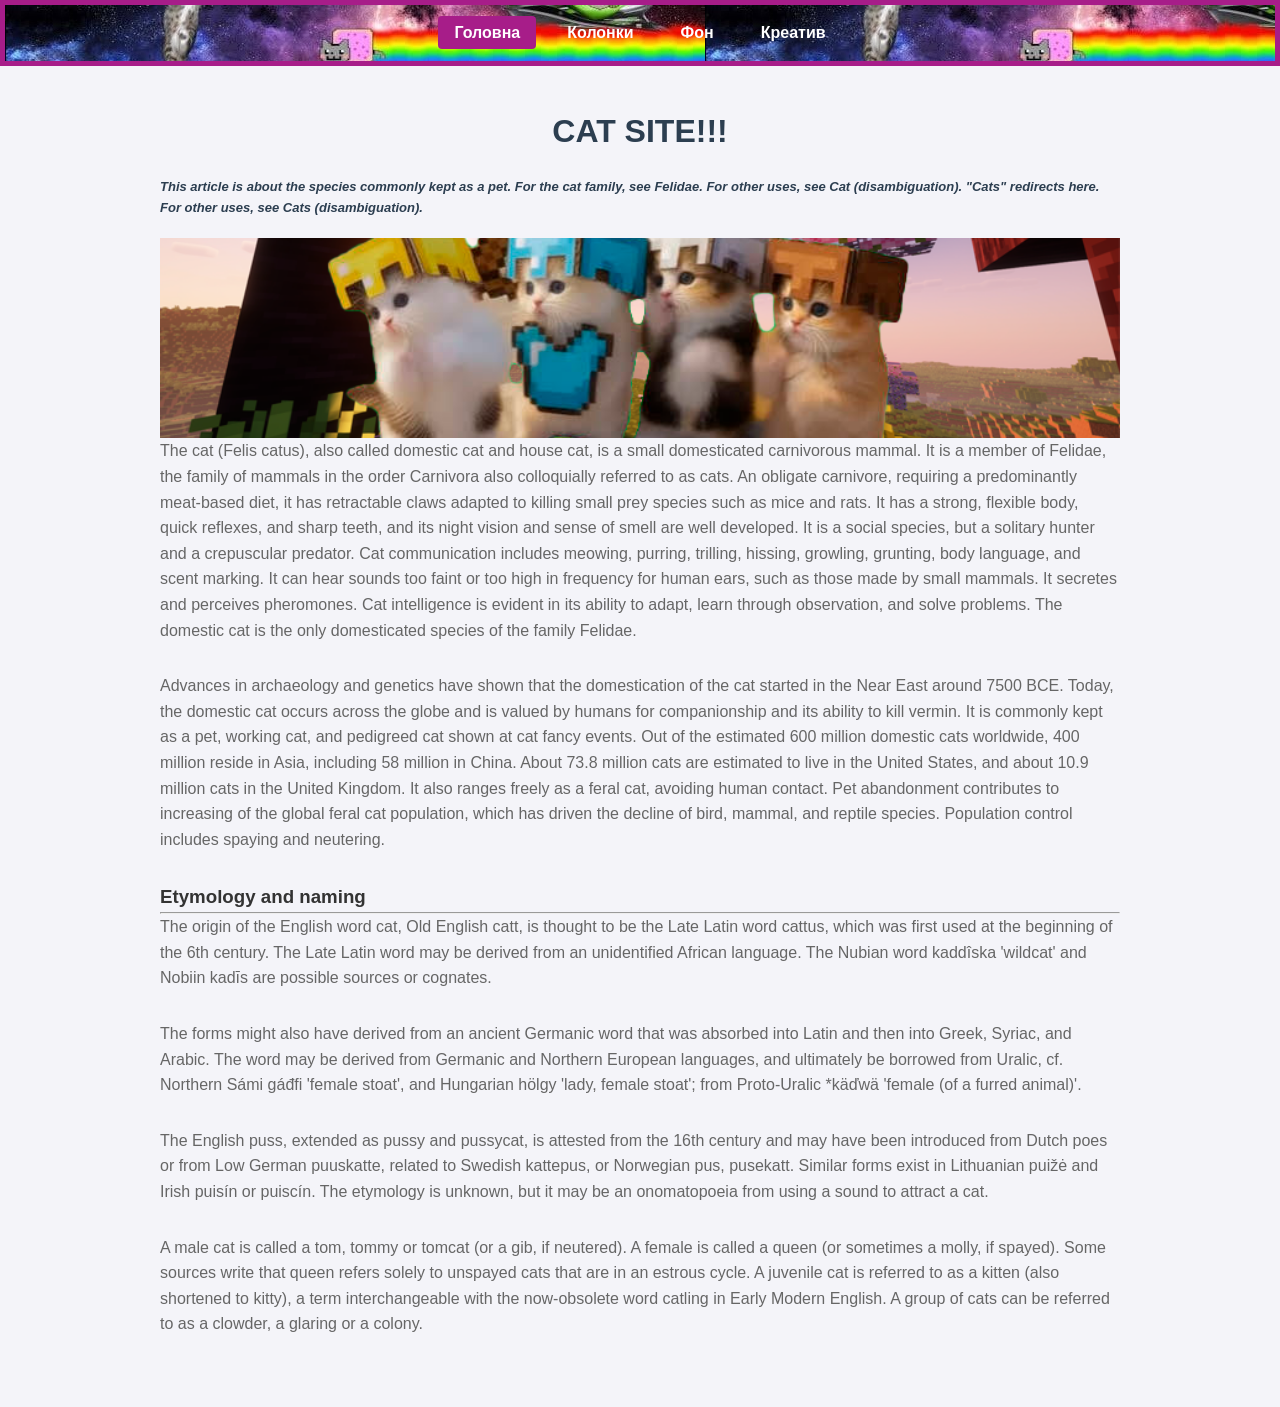
<file: index.html>
<!DOCTYPE html>
<html lang="en">

<head>
    <meta charset="UTF-8">
    <meta name="viewport" content="width=device-width, initial-scale=1.0">
    <title>Головна</title>
    <link rel="stylesheet" href="style.css">
</head>

<body>


    <header>
        <nav>
            <ul>
                <li><a href="index.html" class="active">Головна</a></li>
                <li><a href="01.html">Колонки</a></li>
                <li><a href="02.html">Фон</a></li>
                <li><a href="03.html">Креатив</a></li>
            </ul>
        </nav>
    </header>

    <main>
        <div>
            <h1>CAT SITE!!!</h1>
            <h2>This article is about the species commonly kept as a pet. For the cat family, see Felidae. For other
                uses, see Cat (disambiguation).
                "Cats" redirects here. For other uses, see Cats (disambiguation).</h2>
                <img class="imgcat" src="img/12.png" alt="Cat">
            <p>The cat (Felis catus), also called domestic cat and house cat, is a small domesticated carnivorous
                mammal. It is a member of Felidae, the family of mammals in the order Carnivora also colloquially
                referred to as cats. An obligate carnivore, requiring a predominantly meat-based diet, it has
                retractable claws adapted to killing small prey species such as mice and rats. It has a strong, flexible
                body, quick reflexes, and sharp teeth, and its night vision and sense of smell are well developed. It is
                a social species, but a solitary hunter and a crepuscular predator. Cat communication includes meowing,
                purring, trilling, hissing, growling, grunting, body language, and scent marking. It can hear sounds too
                faint or too high in frequency for human ears, such as those made by small mammals. It secretes and
                perceives pheromones. Cat intelligence is evident in its ability to adapt, learn through observation,
                and solve problems. The domestic cat is the only domesticated species of the family Felidae.
            </p>
            <p>
                Advances in archaeology and genetics have shown that the domestication of the cat started in the Near
                East around 7500 BCE. Today, the domestic cat occurs across the globe and is valued by humans for
                companionship and its ability to kill vermin. It is commonly kept as a pet, working cat, and pedigreed
                cat shown at cat fancy events. Out of the estimated 600 million domestic cats worldwide, 400 million
                reside in Asia, including 58 million in China. About 73.8 million cats are estimated to live in the
                United States, and about 10.9 million cats in the United Kingdom. It also ranges freely as a feral cat,
                avoiding human contact. Pet abandonment contributes to increasing of the global feral cat population,
                which has driven the decline of bird, mammal, and reptile species. Population control includes spaying
                and neutering.</p>

            <h3>Etymology and naming</h3>
         <hr>
            <p>
                The origin of the English word cat, Old English catt, is thought to be the Late Latin word cattus, which
                was
                first used at the beginning of the 6th century. The Late Latin word may be derived from an
                unidentified
                African language. The Nubian word kaddîska 'wildcat' and Nobiin kadīs are possible sources or
                cognates.
            </p>
           
            <p> The forms might also have derived from an ancient Germanic word that was absorbed into Latin and then
                into
                Greek, Syriac, and Arabic. The word may be derived from Germanic and Northern European languages, and
                ultimately be borrowed from Uralic, cf. Northern Sámi gáđfi 'female stoat', and Hungarian hölgy 'lady,
                female stoat'; from Proto-Uralic *käďwä 'female (of a furred animal)'.
            </p>
            <p> The English puss, extended as pussy and pussycat, is attested from the 16th century and may have been
                introduced from Dutch poes or from Low German puuskatte, related to Swedish kattepus, or Norwegian pus,
                pusekatt. Similar forms exist in Lithuanian puižė and Irish puisín or puiscín. The etymology is unknown,
                but
                it may be an onomatopoeia from using a sound to attract a cat.
            </p>
            <p> A male cat is called a tom, tommy or tomcat (or a gib, if neutered). A female is called a queen
                (or
                sometimes a molly, if spayed). Some sources write that queen refers solely to unspayed cats that
                are
                in an estrous cycle. A juvenile cat is referred to as a kitten (also shortened to kitty), a
                term
                interchangeable with the now-obsolete word catling in Early Modern English. A group of cats can be
                referred to as a clowder, a glaring or a colony.
            </p>
        </div>
    </main>



</body>

</html>
</file>
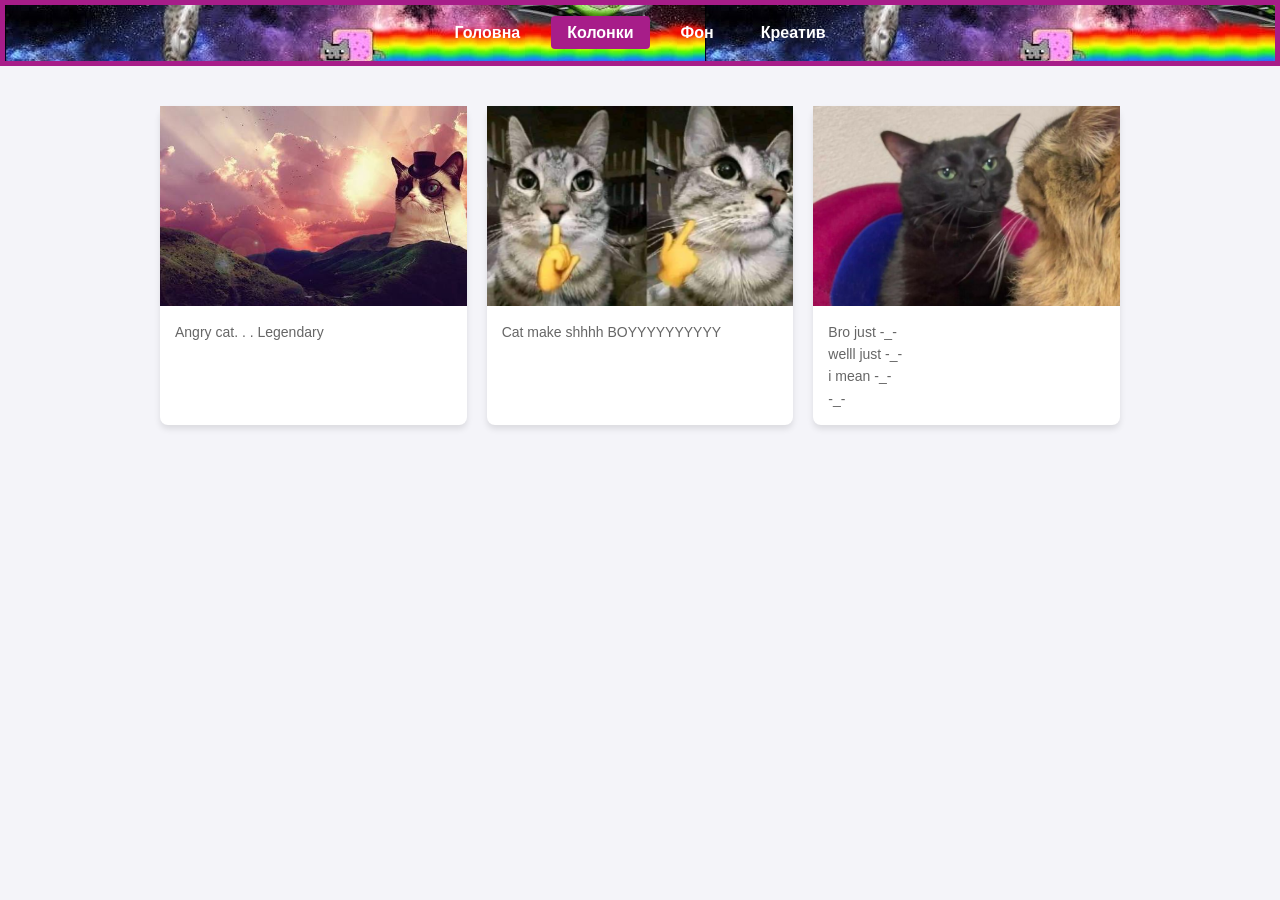
<file: 01.html>
<!DOCTYPE html>
<html lang="en">
<head>
    <meta charset="UTF-8">
    <meta name="viewport" content="width=device-width, initial-scale=1.0">
    <title>Колонки</title>
    <link rel="stylesheet" href="style.css">
</head>
<body>

 
    <header>
        <nav>
            <ul>
                <li><a href="index.html">Головна</a></li>
                <li><a href="01.html" class="active">Колонки</a></li>
                <li><a href="02.html">Фон</a></li>
                <li><a href="03.html">Креатив</a></li>
            </ul>
        </nav>
    </header>

    <main>
        <div class="gallery-grid">
            <div class="gallery-item">
                <img src="img/3.jpeg" alt="Фото 1">
                <p>Angry cat. . . Legendary </p>
            </div>
            <div class="gallery-item">
                <img src="img/6.jpg" alt="Фото 2">
                <p>Cat make shhhh BOYYYYYYYYYY</p>
            </div>
            <div class="gallery-item">
                <img src="img/8.jpg" alt="Фото 3">
                <p>Bro just -_- <br> welll just -_- <br> i mean -_- <br> -_- </p>
            </div>
        </div>
    </main>

   

</body>
</html>
</file>
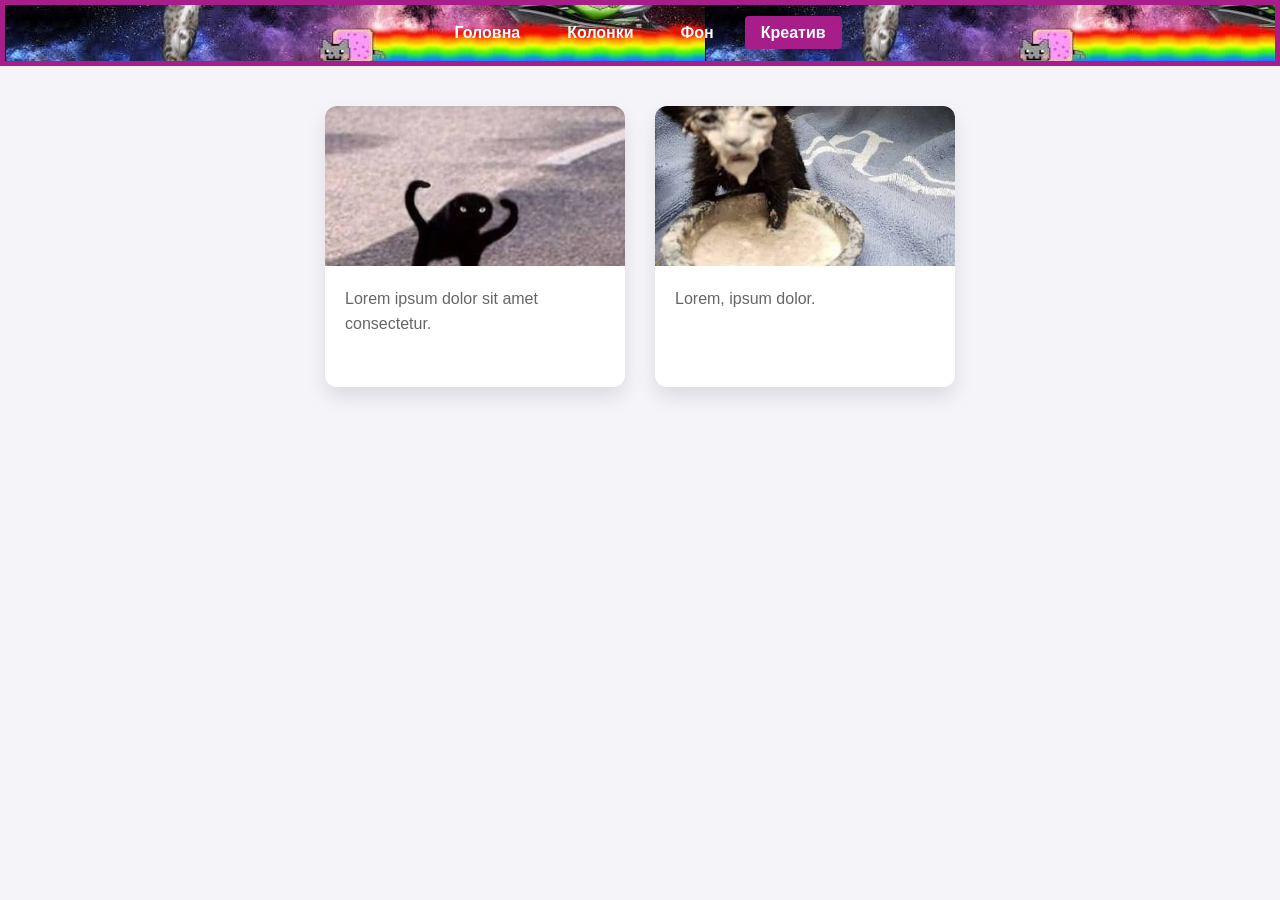
<file: 03.html>
<!DOCTYPE html>
<html lang="en">
<head>
    <meta charset="UTF-8">
    <meta name="viewport" content="width=device-width, initial-scale=1.0">
    <title>Креатив</title>
    <link rel="stylesheet" href="style.css">
</head>
<body>

    <header>
        <nav>
            <ul>
                <li><a href="index.html">Головна</a></li>
                <li><a href="01.html">Колонки</a></li>
                <li><a href="02.html">Фон</a></li>
                <li><a href="03.html" class="active">Креатив</a></li>
            </ul>
        </nav>
    </header>

    <main>
       
        <div class="creative-container">
            <div class="creative-card">
                <div class="card-bg"></div>
                <div class="card-content">
                    <p>Lorem ipsum dolor sit amet consectetur.</p>
                </div>
            </div>

            <div class="creative-card">
                <div class="card-img-wrapper">
                    <img src="img/10.jpeg" alt="img">
                </div>
                <div class="card-content">
                    <p>Lorem, ipsum dolor.</p>
                </div>
            </div>
        </div>
    </main>

   
</body>
</html>
</file>
<file: style.css>
* {
    box-sizing: border-box;
    margin: 0;
    padding: 0;
}


body {
    font-family: Arial, sans-serif;
    background-color: #f4f4f9;
    color: #333;
    line-height: 1.6;
    display: flex;
    flex-direction: column;
    min-height: 100vh;
}

header {
    background-image: url(img/5.jpeg);
    background-color: #2c3e50;
    border: 5px solid #a71d89;
    padding: 15px 20px;
    position: sticky;
    top: 0;
    z-index: 100;
}

nav ul {
    list-style-type: none;
    display: flex;
    justify-content: center;
    gap: 15px;
    flex-wrap: wrap;
}

nav ul li a {
    color: #ffffff;
    text-decoration: none;
    font-weight: bold;
    padding: 8px 16px;
    border-radius: 4px;
    transition: background 0.3s;
}

nav ul li a:hover,
nav ul li a.active {
    background-color: #a71d89;
}

main {
    flex: 1;
    padding: 40px 20px;
    max-width: 1000px;
    margin: 0 auto;
    width: 100%;
}
h1 {
    margin-bottom: 20px;
    color: #2c3e50;
    text-align: center;
    font-weight: bolder;
}

h2 {
    margin-bottom: 20px;
    color: #2c3e50;
    text-align: left;
    font-size: small;
    font-style: italic;
}

.imgcat
{
    width: 100%;
    height: 200px;
    object-fit: cover;
    display: block;
}

p {
    text-align: left;
    margin-bottom: 30px;
    color: #666;
}

.gallery-grid {
    display: grid;
    grid-template-columns: repeat(auto-fit, minmax(280px, 1fr));
    gap: 20px;
}

.gallery-item {
    background: #fff;
    border-radius: 8px;
    box-shadow: 0 4px 6px rgba(0, 0, 0, 0.1);
}

.gallery-item img {
    width: 100%;
    height: 200px;
    object-fit: cover;
    display: block;
}

.gallery-item p {
    padding: 15px;
    margin: 0;
    font-size: 14px;
    text-align: left;
}


body.bg-page {
    background-image: url('img/2.jpg');
    background-size: cover;
    background-position: center;
    background-repeat: no-repeat;
    background-attachment: fixed;
    height: 100%;
}

.bg-content-box {
    max-width: 600px;
    background: rgba(255, 255, 255, 0.95);
    padding: 40px;
    border-radius: 10px;
    margin: 60px auto;
    text-align: center;
    box-shadow: 0 10px 25px rgba(0, 0, 0, 0.3);
}

.bg-content-box h1 {
    color: #2c3e50;
}

.bg-content-box p {
    color: #555;
}

.btn {
    display: inline-block;
    background-color: #3498db;
    color: #fff;
    padding: 10px 20px;
    border-radius: 5px;
    text-decoration: none;
    font-weight: bold;
    margin-top: 15px;
    transition: background 0.3s;
}

.btn:hover {
    background-color: #2980b9;
}

.creative-container {
    display: flex;
    flex-wrap: wrap;
    gap: 30px;
    justify-content: center;
}

.creative-card {
    background: white;
    border-radius: 12px;
    width: 300px;
    box-shadow: 0 10px 20px rgba(0, 0, 0, 0.1);
    transition: transform 0.3s, box-shadow 0.3s;
    overflow: hidden;
}

.creative-card:hover {
  
    box-shadow: 0 15px 30px rgba(0, 0, 0, 0.2);
}

.card-bg {
    height: 160px;
    background-image: url('img/11.jpeg');
    background-size: cover;
    background-position: center;
}

.card-img-wrapper img {
    width: 100%;
    height: 160px;
    object-fit: cover;
    display: block;
}

.card-content {
    padding: 20px;
}
</file>
